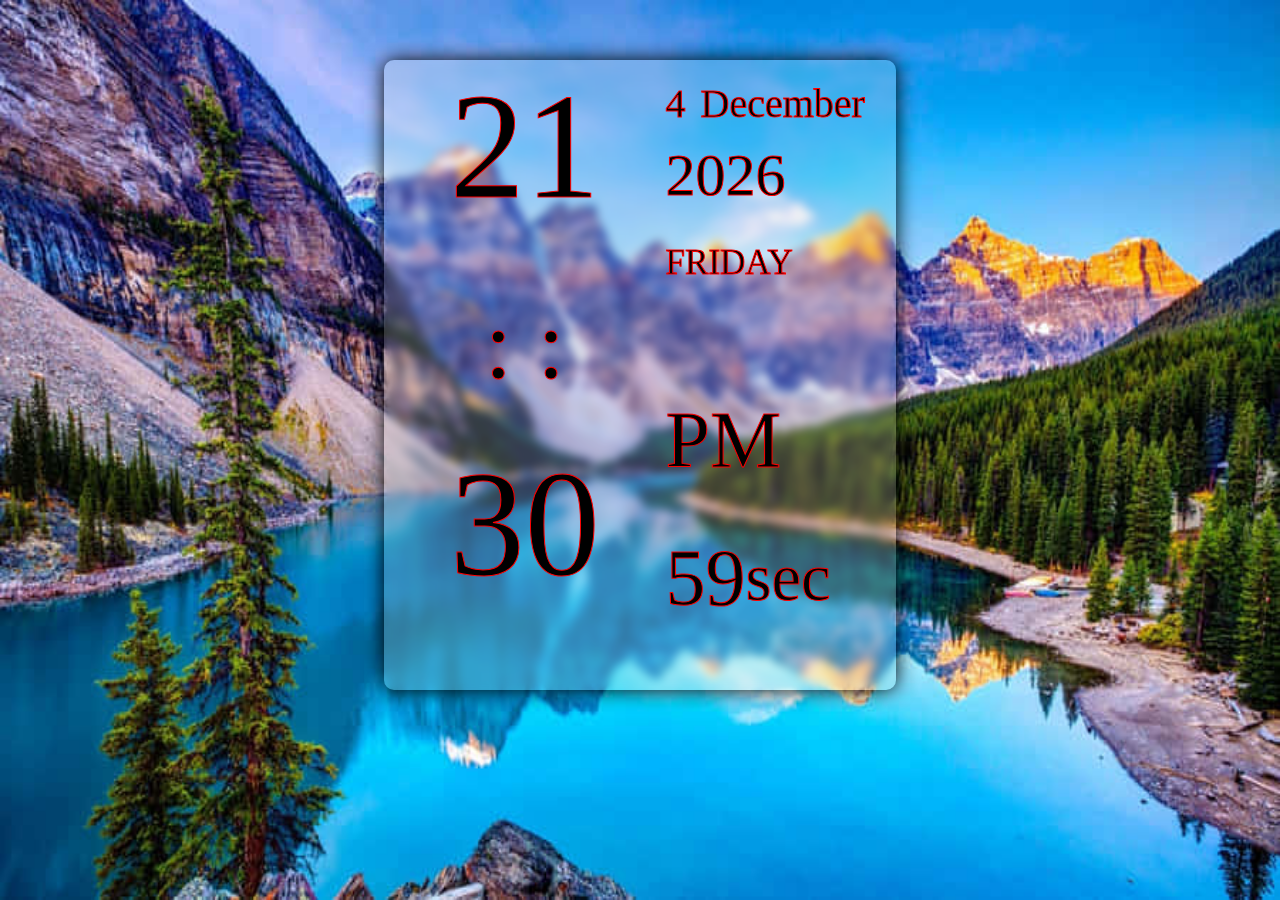
<file: index.html>
<!DOCTYPE html>
<html lang="en">

<head>
    <meta charset="UTF-8">
    <meta name="viewport" content="width=device-width, initial-scale=1.0">
    <title>Digital Clock</title>
    <link rel="shortcut icon" href="images.png" type="image/x-icon">
    <link rel="stylesheet" href="style.css">
</head>

<body>
    <div class="container">
        <div class="clock clock1">
            <div id="hrs">
                00
            </div>
            <div id="colon">
                <pre>: :</pre>
            </div>
            <div id="mins">
                00
            </div>
        </div>
        <div class="clock clock2">
            <div class="date">
                <span id="dat">01</span> <span id="mon">March</span>
            </div>
            <div id="year">
                2005
            </div>
            <div id="day">
                Sunday
            </div>
            <div id="am-pm">
                AM
            </div>
            <div id="sec">
                <span id="seconds">00</span>
                <small>sec</small>
            </div>
        </div>
    </div>
    <script src="script.js"></script>
</body>

</html>
</file>
<file: style.css>
*{
    margin: 0;
    padding: 0;
    font-family: 'Times New Roman', Times, serif;
}
body{
    display: flex;
    justify-content: center;
    align-items: center;
    background-image: url(background_image.jpg);
    background-size: 100vw 100vh;
}

.container{
    background-color: rgba(245, 245, 220, 0.199);
    width: 40vw;
    height: 70vh;
    margin-top: 60px;
    display: flex;
    justify-content: center;
    align-items: center;
    backdrop-filter: blur(5px);
    border-radius: 10px;
    box-shadow: 0px 0px 20px black;
}

.clock{
    height: 100%;
    -webkit-text-stroke: 1px red;
}
.clock1{
    width: 55%;
}
.clock2{
    width: 45%;
    padding-top: 20px;
    box-sizing: border-box;
}

#hrs{
    height: 40%;
    text-align: center;
    font-size: 150px;
}
#mins{
    height: 40%;
    font-size: 150px;
    text-align: center;
}
#colon{
    height: 20%;
    font-size: 100px;
    text-align: center;
    transform: translateY(-25px);
}
#mon{
    margin-left: 5px;
}
.date{
    height: 10%;
    font-size: 40px;
}
#year{
    height: 20%;
    font-size: 60px;
}
#day{
    height: 20%;
    font-size: 35px;
    margin-top: -20px;
}
#am-pm{
    height: 20%;
    font-size: 80px;
    padding-top: 30px;
}
#sec{
    height: 20%;
    font-size: 80px;
    margin-top: 0px;
    display: flex;
    align-items: center;
}
</file>
